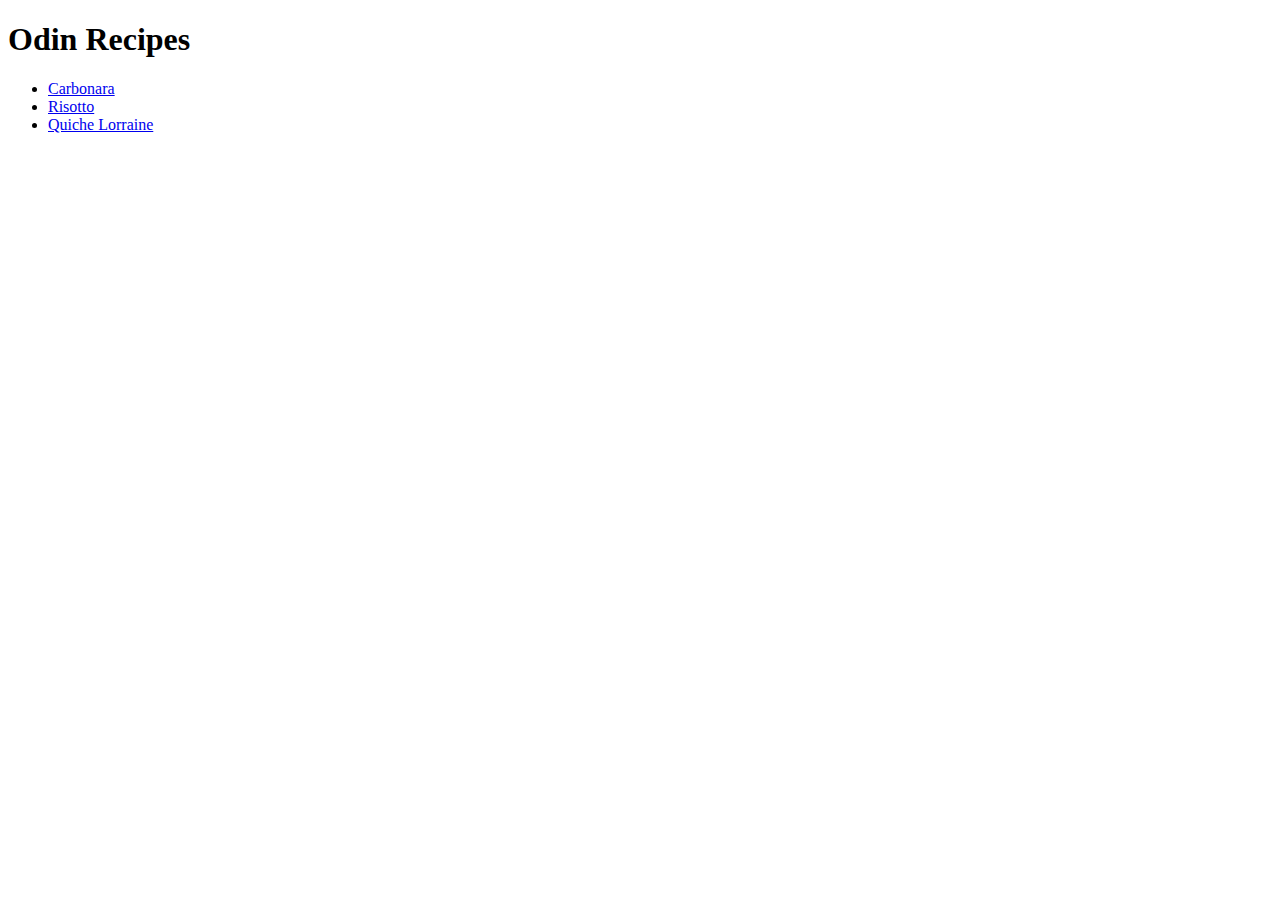
<file: index.html>
<!DOCTYPE html>
<html lang="en">
<head>
    <meta charset="UTF-8">
    <meta name="viewport" content="width=device-width, initial-scale=1.0">
    <title>Project Recipes</title>
</head>
<body>
    <h1>Odin Recipes</h1>

    <ul>
        <li><a href="recipes/carbonara.html">Carbonara</a></li>
        <li><a href="recipes/risotto.html">Risotto</a></li>
        <li><a href="recipes/quiche.html">Quiche Lorraine</a></li>
      </ul>


    
    


</body>
</html>
</file>
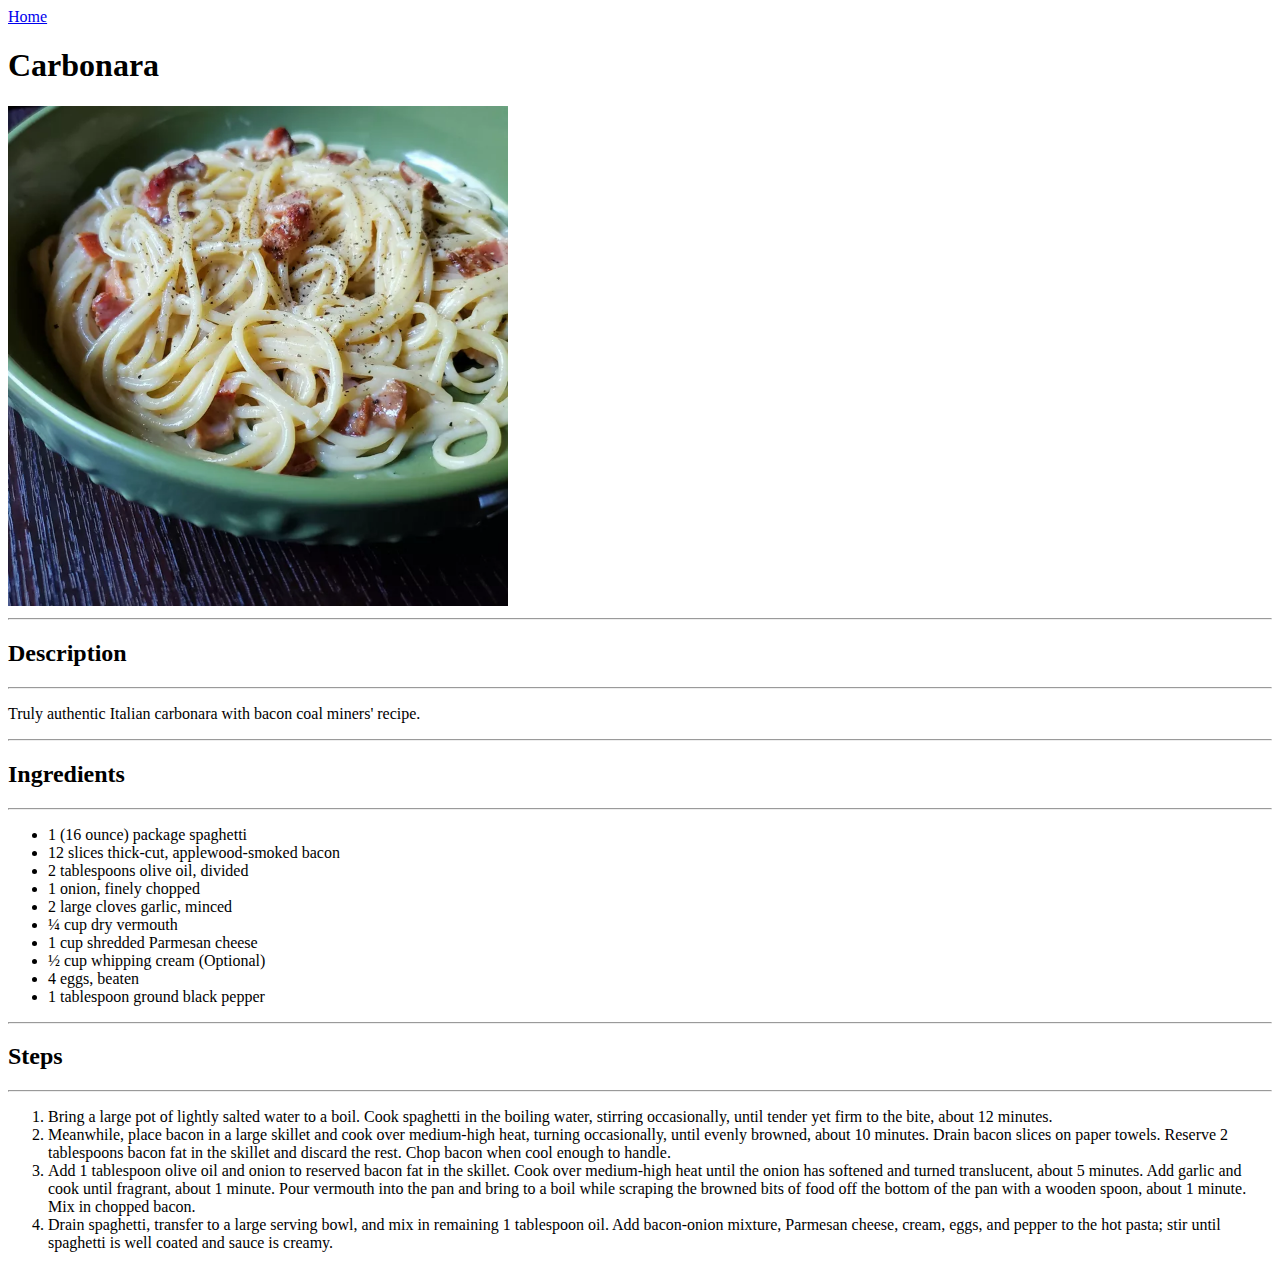
<file: recipes/carbonara.html>
<!DOCTYPE html>
<html lang="en">
<head>
    <meta charset="UTF-8">
    <meta name="viewport" content="width=device-width, initial-scale=1.0">
    <title>Carbonara</title>
</head>
<body>
    <header>
        <a href="../index.html">Home</a>

    <h1>Carbonara</h1>    
    <img src="./cabonara_image.webp" alt="Carbonara Picture" width="500">

    <hr>
    <h2>Description</h2>
    <hr>

    <p>Truly authentic Italian carbonara with bacon coal miners' recipe.</p>

    <hr>
    <h2>Ingredients</h2>
    <hr>    

    <ul>
        <li>1 (16 ounce) package spaghetti</li>
        <li>12 slices thick-cut, applewood-smoked bacon</li>
        <li>2 tablespoons olive oil, divided</li>
        <li>1 onion, finely chopped</li>
        <li>2 large cloves garlic, minced</li>
        <li>¼ cup dry vermouth</li>
        <li>1 cup shredded Parmesan cheese</li>
        <li>½ cup whipping cream (Optional)</li>
        <li>4 eggs, beaten</li>
        <li>1 tablespoon ground black pepper</li>
    </ul>

    <hr>
    <h2>Steps</h2>
    <hr>    

    <ol>
        <li>Bring a large pot of lightly salted water to a boil. Cook spaghetti in the boiling water, stirring occasionally, until tender yet firm to the bite, about 12 minutes.</li>
        <li>Meanwhile, place bacon in a large skillet and cook over medium-high heat, turning occasionally, until evenly browned, about 10 minutes. Drain bacon slices on paper towels. Reserve 2 tablespoons bacon fat in the skillet and discard the rest. Chop bacon when cool enough to handle.</li>
        <li>Add 1 tablespoon olive oil and onion to reserved bacon fat in the skillet. Cook over medium-high heat until the onion has softened and turned translucent, about 5 minutes. Add garlic and cook until fragrant, about 1 minute. Pour vermouth into the pan and bring to a boil while scraping the browned bits of food off the bottom of the pan with a wooden spoon, about 1 minute. Mix in chopped bacon.</li>
        <li>Drain spaghetti, transfer to a large serving bowl, and mix in remaining 1 tablespoon oil. Add bacon-onion mixture, Parmesan cheese, cream, eggs, and pepper to the hot pasta; stir until spaghetti is well coated and sauce is creamy.</li>
    </ol>

</body>
</html>
</file>
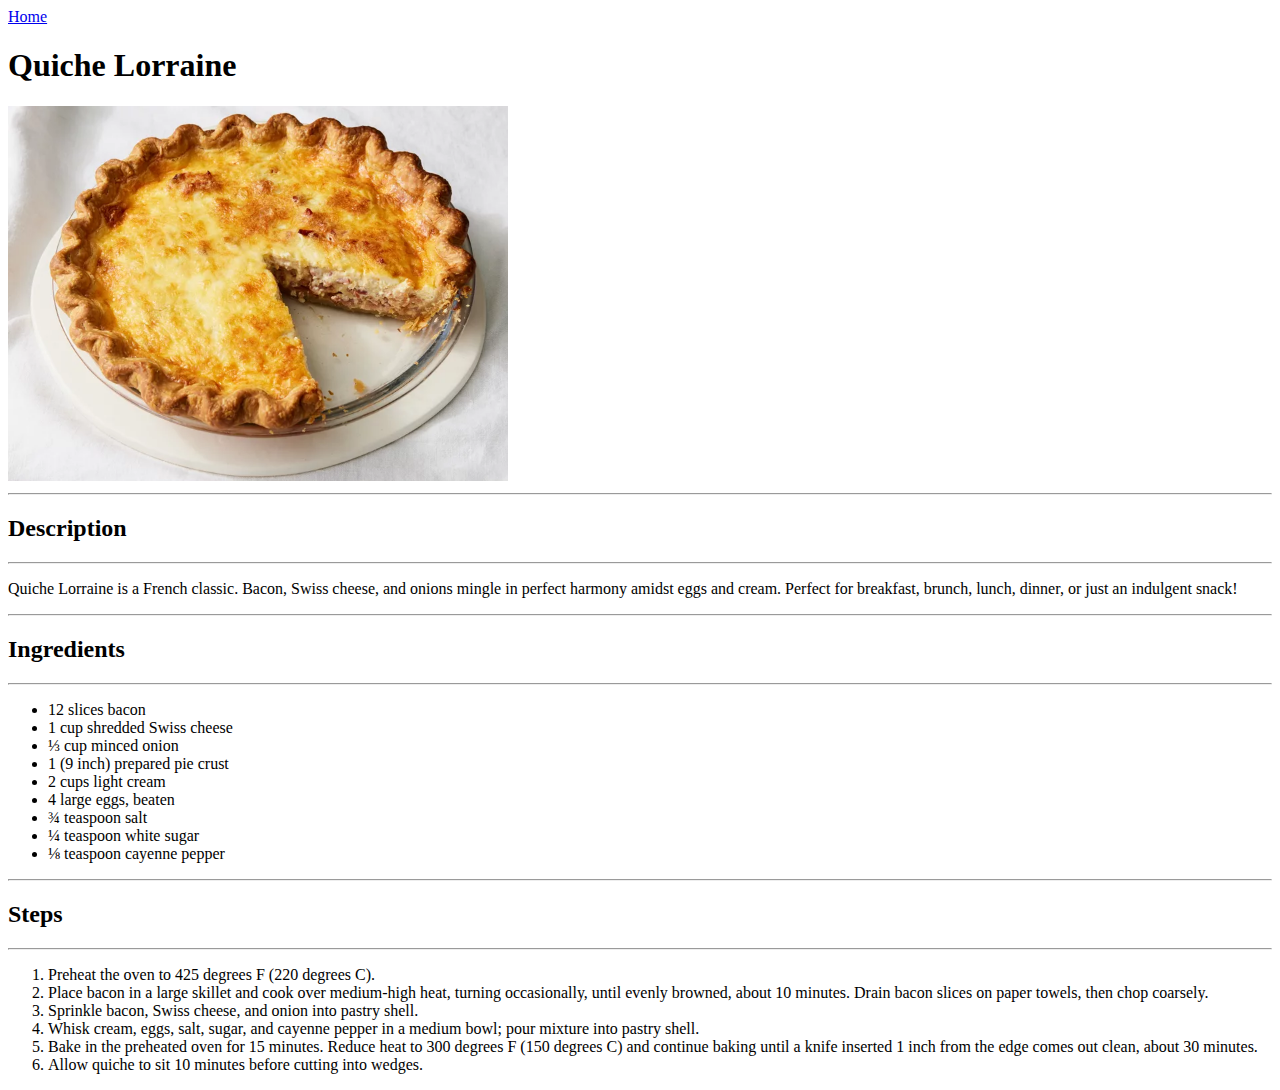
<file: recipes/quiche.html>
<!DOCTYPE html>
<html lang="en">
<head>
    <meta charset="UTF-8">
    <meta name="viewport" content="width=device-width, initial-scale=1.0">
    <title>Quiche Lorraine</title>
</head>
<body>
    <header>
        <a href="../index.html">Home</a>

    <h1>Quiche Lorraine</h1>    
    <img src="./quiche_image.webp" alt="Quiche Lorraine Picture" width="500">

    <hr>
    <h2>Description</h2>
    <hr>

    <p>Quiche Lorraine is a French classic. Bacon, Swiss cheese, and onions mingle in perfect harmony amidst eggs and cream. Perfect for breakfast, brunch, lunch, dinner, or just an indulgent snack!</p>

    <hr>
    <h2>Ingredients</h2>
    <hr>    

    <ul>
        <li>12 slices bacon</li>
        <li>1 cup shredded Swiss cheese</li>
        <li>⅓ cup minced onion</li>
        <li>1 (9 inch) prepared pie crust</li>
        <li>2 cups light cream</li>
        <li>4 large eggs, beaten</li>
        <li>¾ teaspoon salt</li>
        <li>¼ teaspoon white sugar</li>
        <li>⅛ teaspoon cayenne pepper</li>
    </ul>
    
    <hr>
    <h2>Steps</h2>
    <hr>

    <ol>
        <li>Preheat the oven to 425 degrees F (220 degrees C).</li>
        <li>Place bacon in a large skillet and cook over medium-high heat, turning occasionally, until evenly browned, about 10 minutes. Drain bacon slices on paper towels, then chop coarsely.</li>
        <li>Sprinkle bacon, Swiss cheese, and onion into pastry shell.</li>
        <li>Whisk cream, eggs, salt, sugar, and cayenne pepper in a medium bowl; pour mixture into pastry shell.</li>
        <li>Bake in the preheated oven for 15 minutes. Reduce heat to 300 degrees F (150 degrees C) and continue baking until a knife inserted 1 inch from the edge comes out clean, about 30 minutes.</li>
        <li>Allow quiche to sit 10 minutes before cutting into wedges.</li>
    </ol>
    

</body>
</html>
</file>
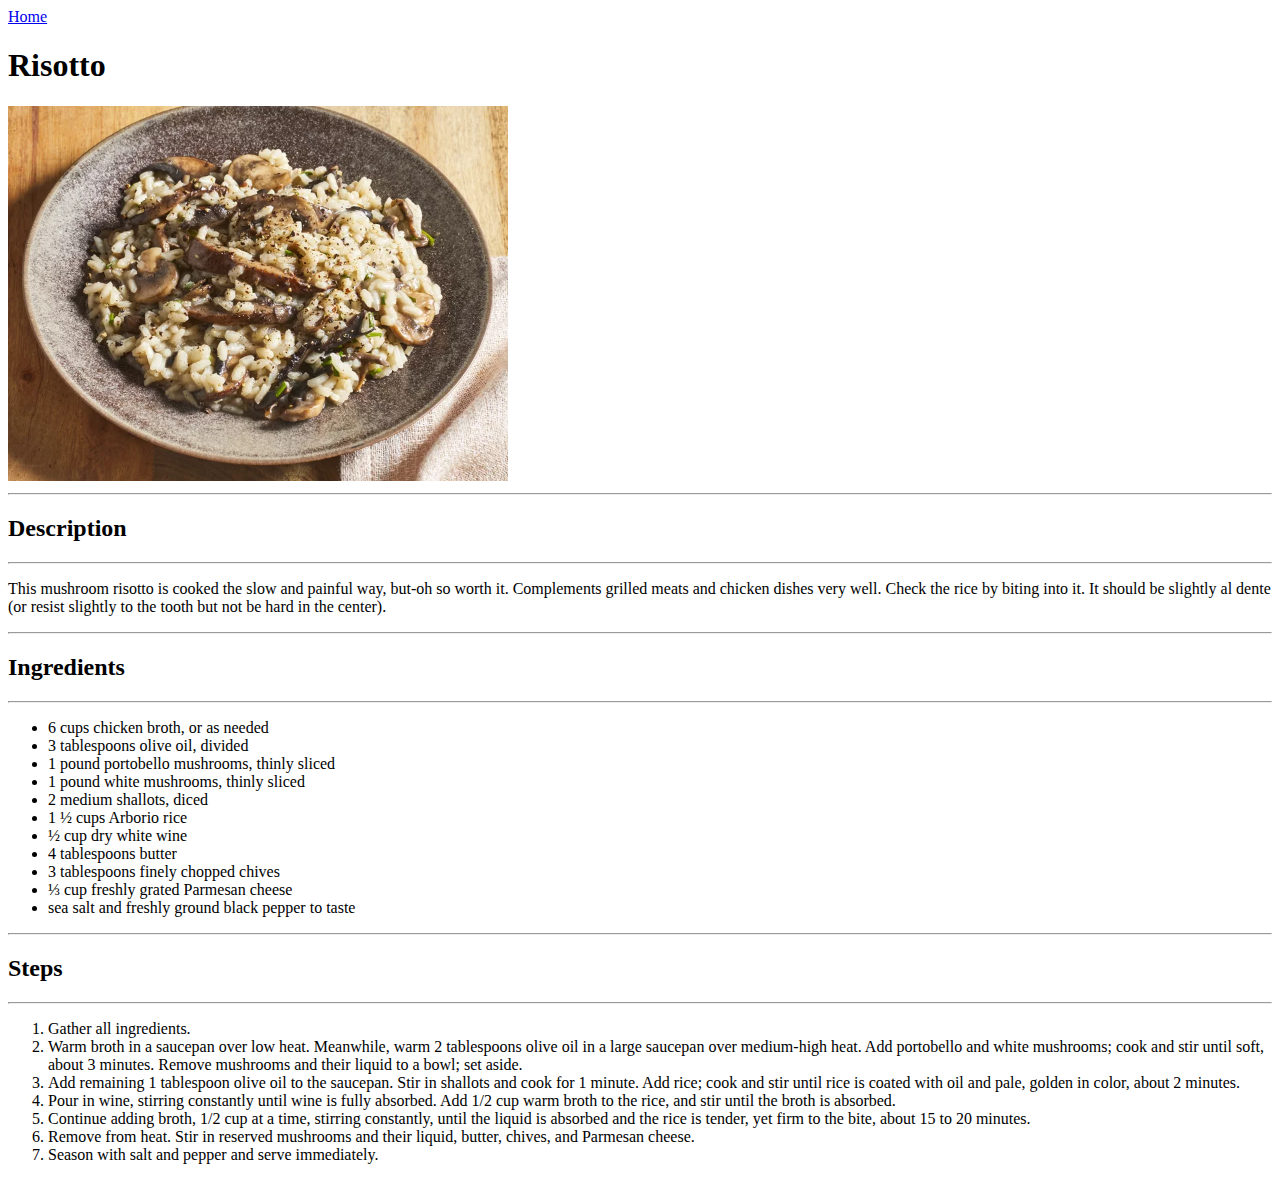
<file: recipes/risotto.html>
<!DOCTYPE html>
<html lang="en">
<head>
    <meta charset="UTF-8">
    <meta name="viewport" content="width=device-width, initial-scale=1.0">
    <title>Risotto</title>
</head>
<body>
    <header>
        <a href="../index.html">Home</a>

    <h1>Risotto</h1>    
    <img src="./risotto_image.webp" alt="Risotto Picture" width="500">
    
    <hr>
    <h2>Description</h2>
    <hr>

    <p>This mushroom risotto is cooked the slow and painful way, but-oh so worth it. Complements grilled meats and chicken dishes very well. Check the rice by biting into it. It should be slightly al dente (or resist slightly to the tooth but not be hard in the center).</p>

    <hr>
    <h2>Ingredients</h2>
    <hr>

    <ul>
        <li>6 cups chicken broth, or as needed</li>
        <li>3 tablespoons olive oil, divided</li>
        <li>1 pound portobello mushrooms, thinly sliced</li>
        <li>1 pound white mushrooms, thinly sliced</li>
        <li>2 medium shallots, diced</li>
        <li>1 ½ cups Arborio rice</li>
        <li>½ cup dry white wine</li>
        <li>4 tablespoons butter</li>
        <li>3 tablespoons finely chopped chives</li>
        <li>⅓ cup freshly grated Parmesan cheese</li>
        <li>sea salt and freshly ground black pepper to taste</li>
    </ul>
    
    <hr>
    <h2>Steps</h2>
    <hr>

    <ol>
        <li>Gather all ingredients.</li>
        <li>Warm broth in a saucepan over low heat. Meanwhile, warm 2 tablespoons olive oil in a large saucepan over medium-high heat. Add portobello and white mushrooms; cook and stir until soft, about 3 minutes. Remove mushrooms and their liquid to a bowl; set aside.</li>
        <li>Add remaining 1 tablespoon olive oil to the saucepan. Stir in shallots and cook for 1 minute. Add rice; cook and stir until rice is coated with oil and pale, golden in color, about 2 minutes.</li>
        <li>Pour in wine, stirring constantly until wine is fully absorbed. Add 1/2 cup warm broth to the rice, and stir until the broth is absorbed.</li>
        <li>Continue adding broth, 1/2 cup at a time, stirring constantly, until the liquid is absorbed and the rice is tender, yet firm to the bite, about 15 to 20 minutes.</li>
        <li>Remove from heat. Stir in reserved mushrooms and their liquid, butter, chives, and Parmesan cheese.</li>
        <li>Season with salt and pepper and serve immediately.</li>
    </ol>
    
</body>
</html>
</file>
